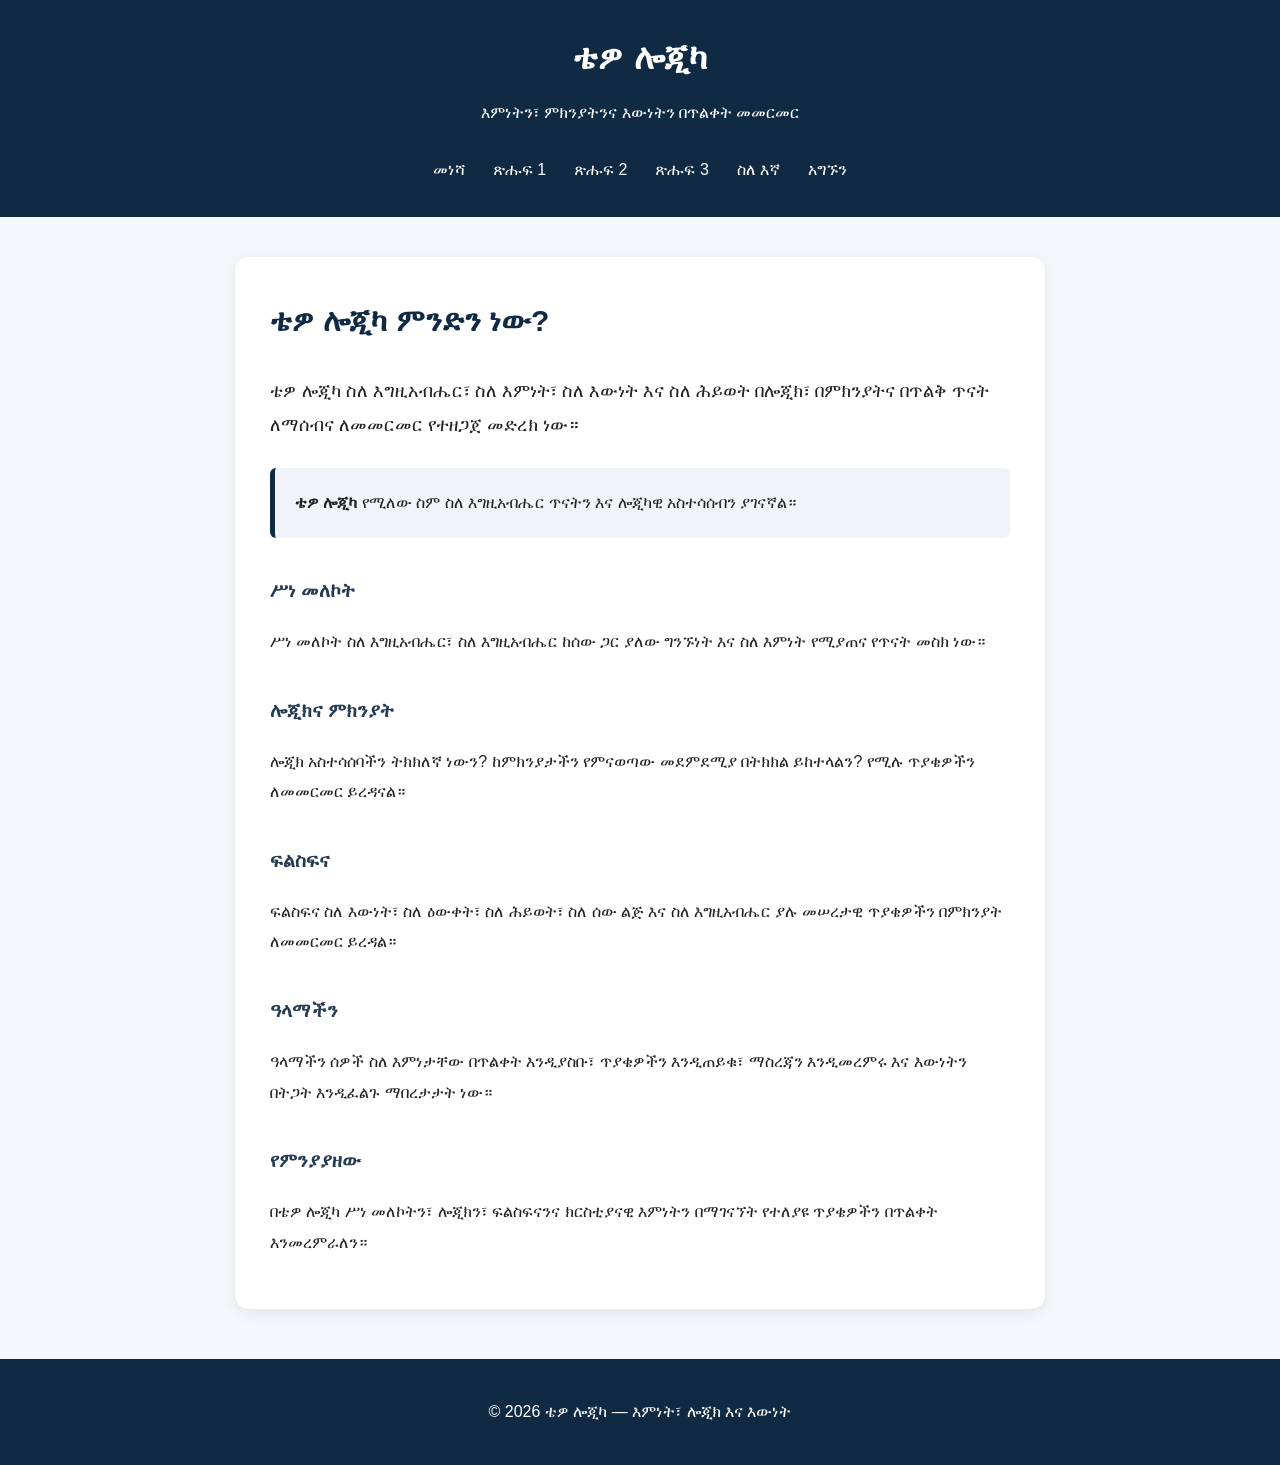
<file: about.html>
<!DOCTYPE html>
<html lang="am">
<head>
    <meta charset="UTF-8">
    <meta name="viewport" content="width=device-width, initial-scale=1.0">

    <title>ስለ እኛ - ቴዎ ሎጂካ</title>

    <style>
        * {
            box-sizing: border-box;
        }

        body {
            margin: 0;
            font-family: Arial, sans-serif;
            background: #f5f7fa;
            color: #222;
            line-height: 1.9;
        }

        header {
            background: #102a43;
            color: white;
            padding: 25px 15px;
            text-align: center;
        }

        header h1 {
            margin: 0;
            font-size: 34px;
        }

        header p {
            margin: 8px 0 20px;
        }

        nav {
            display: flex;
            justify-content: center;
            flex-wrap: wrap;
            gap: 8px;
        }

        nav a {
            color: white;
            text-decoration: none;
            padding: 7px 10px;
            border-radius: 6px;
        }

        nav a:hover {
            background: #243b53;
        }

        main {
            max-width: 850px;
            margin: 40px auto;
            padding: 0 20px;
        }

        .about {
            background: white;
            padding: 35px;
            border-radius: 14px;
            box-shadow: 0 4px 15px rgba(0,0,0,0.08);
        }

        .about h2 {
            color: #102a43;
            font-size: 30px;
            margin-top: 0;
        }

        .about h3 {
            color: #243b53;
            margin-top: 35px;
        }

        .intro {
            font-size: 18px;
        }

        .box {
            background: #f0f4f8;
            border-left: 5px solid #102a43;
            padding: 20px;
            margin: 25px 0;
            border-radius: 6px;
        }

        footer {
            background: #102a43;
            color: white;
            text-align: center;
            padding: 22px;
            margin-top: 50px;
        }

        @media (max-width: 600px) {

            header h1 {
                font-size: 28px;
            }

            nav {
                gap: 5px;
            }

            nav a {
                font-size: 14px;
            }

            main {
                margin: 25px auto;
                padding: 0 12px;
            }

            .about {
                padding: 22px;
            }

            .about h2 {
                font-size: 25px;
            }

            .intro {
                font-size: 17px;
            }
        }
    </style>
</head>

<body>

<header>

    <h1>ቴዎ ሎጂካ</h1>

    <p>
        እምነትን፣ ምክንያትንና እውነትን በጥልቀት መመርመር
    </p>

    <nav>
        <a href="index.html">መነሻ</a>
        <a href="article1.html">ጽሑፍ 1</a>
        <a href="article2.html">ጽሑፍ 2</a>
        <a href="article3.html">ጽሑፍ 3</a>
        <a href="about.html">ስለ እኛ</a>
        <a href="contact.html">አግኙን</a>
    </nav>

</header>


<main>

    <section class="about">

        <h2>ቴዎ ሎጂካ ምንድን ነው?</h2>

        <p class="intro">
            ቴዎ ሎጂካ ስለ እግዚአብሔር፣ ስለ እምነት፣
            ስለ እውነት እና ስለ ሕይወት በሎጂክ፣
            በምክንያትና በጥልቅ ጥናት ለማሰብና
            ለመመርመር የተዘጋጀ መድረክ ነው።
        </p>


        <div class="box">

            <strong>ቴዎ ሎጂካ</strong> የሚለው ስም
            ስለ እግዚአብሔር ጥናትን እና
            ሎጂካዊ አስተሳሰብን ያገናኛል።

        </div>


        <h3>ሥነ መለኮት</h3>

        <p>
            ሥነ መለኮት ስለ እግዚአብሔር፣
            ስለ እግዚአብሔር ከሰው ጋር ያለው ግንኙነት
            እና ስለ እምነት የሚያጠና የጥናት መስክ ነው።
        </p>


        <h3>ሎጂክና ምክንያት</h3>

        <p>
            ሎጂክ አስተሳሰባችን ትክክለኛ ነውን?
            ከምክንያታችን የምናወጣው መደምደሚያ
            በትክክል ይከተላልን? የሚሉ ጥያቄዎችን
            ለመመርመር ይረዳናል።
        </p>


        <h3>ፍልስፍና</h3>

        <p>
            ፍልስፍና ስለ እውነት፣ ስለ ዕውቀት፣
            ስለ ሕይወት፣ ስለ ሰው ልጅ እና
            ስለ እግዚአብሔር ያሉ መሠረታዊ ጥያቄዎችን
            በምክንያት ለመመርመር ይረዳል።
        </p>


        <h3>ዓላማችን</h3>

        <p>
            ዓላማችን ሰዎች ስለ እምነታቸው በጥልቀት
            እንዲያስቡ፣ ጥያቄዎችን እንዲጠይቁ፣
            ማስረጃን እንዲመረምሩ እና እውነትን
            በትጋት እንዲፈልጉ ማበረታታት ነው።
        </p>


        <h3>የምንያያዘው</h3>

        <p>
            በቴዎ ሎጂካ ሥነ መለኮትን፣ ሎጂክን፣
            ፍልስፍናንና ክርስቲያናዊ እምነትን
            በማገናኘት የተለያዩ ጥያቄዎችን
            በጥልቀት እንመረምራለን።
        </p>

    </section>

</main>


<footer>

    <p>
        © 2026 ቴዎ ሎጂካ — እምነት፣ ሎጂክ እና እውነት
    </p>

</footer>

</body>
</html>
</file>
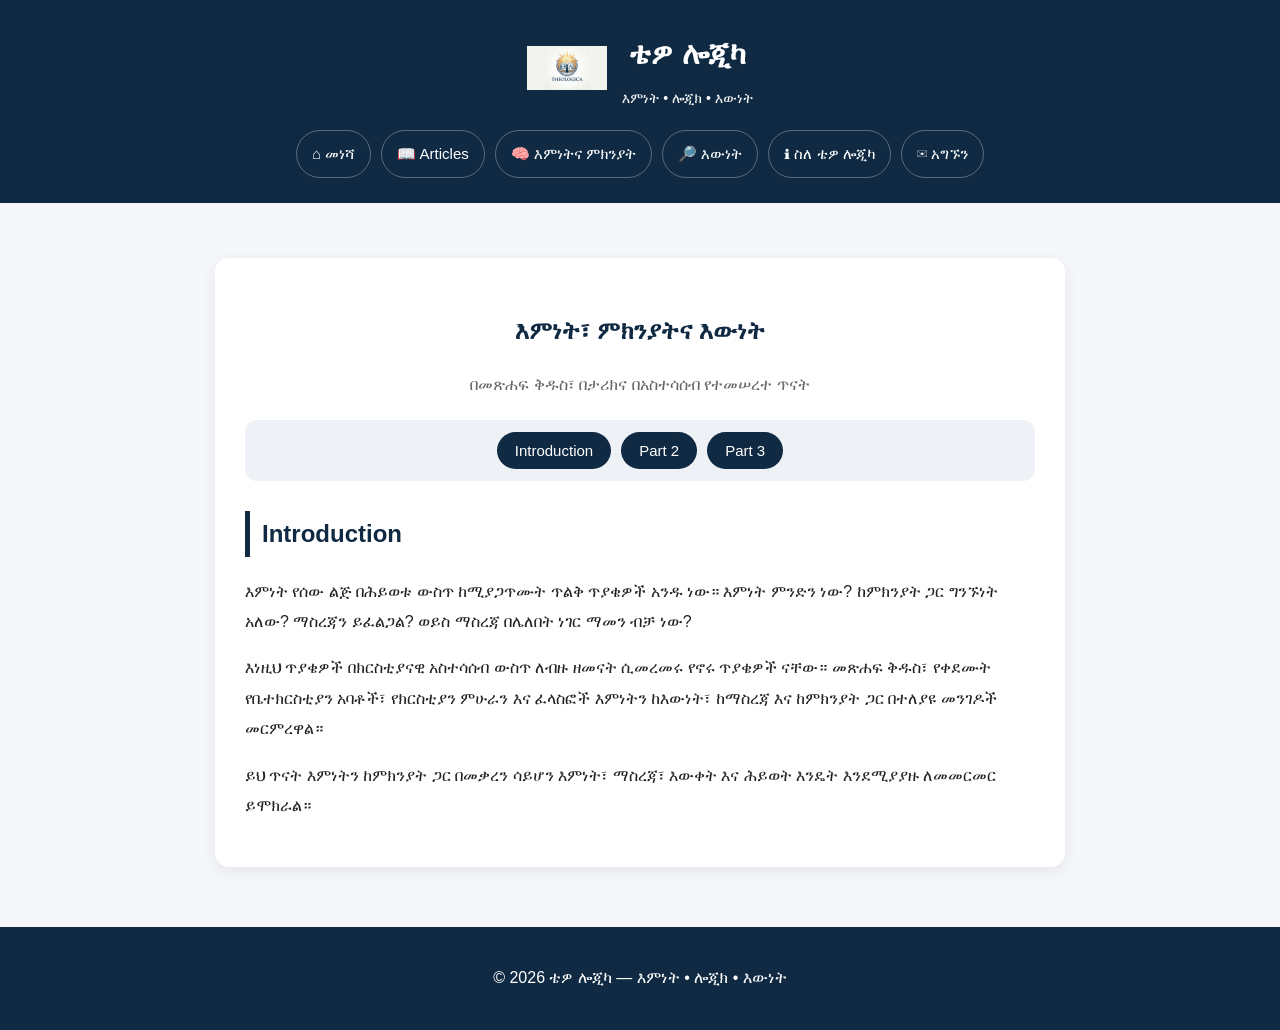
<file: article1.html>
<!DOCTYPE html>
<html lang="am">
<head>
    <meta charset="UTF-8">
    <meta name="viewport" content="width=device-width, initial-scale=1.0">

    <title>እምነት፣ ምክንያትና እውነት | ቴዎ ሎጂካ</title>

    <style>
         {
            box-sizing: border-box;
        }

        body {
            margin: 0;
            font-family: Arial, sans-serif;
            background: #f5f7fa;
            color: #222;
            line-height: 1.9;
        }

        html {
            scroll-behavior: smooth;
        }

        header {
            background: #102a43;
            color: white;
            padding: 25px 15px;
            text-align: center;
        }

        .logo {
            display: flex;
            align-items: center;
            justify-content: center;
            gap: 15px;
        }

        .logo img {
            width: 80px;
            height: 80px;
            object-fit: contain;
            border-radius: 10px;
        }

        .logo h1 {
            margin: 0;
            font-size: 30px;
        }

        .logo p {
            margin: 3px 0 0;
            font-size: 14px;
        }

        /* ዋና ሜኑ */
        .menu-area {
            position: relative;
            margin-top: 18px;
        }

        .menu-button {
            display: none;
            background: white;
            color: #102a43;
            border: none;
            border-radius: 8px;
            font-size: 28px;
            width: 45px;
            height: 45px;
            cursor: pointer;
            margin-left: auto;
        }

        .main-menu {
            display: flex;
            justify-content: center;
            align-items: center;
            flex-wrap: wrap;
            gap: 10px;
        }

        .main-menu a {
            color: white;
            text-decoration: none;
            padding: 9px 15px;
            border: 1px solid rgba(255,255,255,0.3);
            border-radius: 25px;
            font-size: 15px;
        }

        /* Article 1 ውስጠኛ ሜኑ */
        .article-parts-menu {
            display: flex;
            justify-content: center;
            gap: 10px;
            margin: 20px 0 30px;
            padding: 12px;
            background: #eef2f6;
            border-radius: 12px;
            flex-wrap: wrap;
        }

        .article-parts-menu button {
            border: none;
            background: #102a43;
            color: white;
            padding: 10px 18px;
            border-radius: 20px;
            font-size: 15px;
            cursor: pointer;
        }

        .article-parts-menu button:hover {
            opacity: 0.85;
        }

        main {
            max-width: 850px;
            margin: 35px auto;
            padding: 20px;
        }

        .article {
            background: white;
            padding: 30px;
            border-radius: 14px;
            box-shadow: 0 4px 15px rgba(0,0,0,0.08);
        }

        .article-title {
            text-align: center;
            margin-bottom: 20px;
        }

        .article-title h2 {
            color: #102a43;
            margin-bottom: 8px;
        }

        .article-title p {
            color: #666;
        }

        /* እያንዳንዱ Part በተናጠል */
        .content-section {
            display: none;
        }

        .content-section.active {
            display: block;
        }

        .content-section h2 {
            color: #102a43;
            border-left: 5px solid #102a43;
            padding-left: 12px;
            margin-bottom: 20px;
        }

        blockquote {
            margin: 25px 0;
            padding: 20px;
            background: #f0f4f8;
            border-left: 5px solid #102a43;
            border-radius: 8px;
            font-style: italic;
        }

        .references {
            margin-top: 35px;
            padding-top: 20px;
            border-top: 1px solid #ddd;
        }

        .references h3 {
            color: #102a43;
        }

        footer {
            background: #102a43;
            color: white;
            text-align: center;
            padding: 20px;
            margin-top: 40px;
        }

        @media (max-width: 600px) {
      
    </style>
</head>

<body>

<header>

    <div class="logo">
        <img src="logo.jpg" alt="ቴዎ ሎጂካ">
        <div>
            <h1>ቴዎ ሎጂካ</h1>
            <p>እምነት • ሎጂክ • እውነት</p>
        </div>
    </div>

    <!-- ዋና ሜኑ -->
    <div class="menu-area">

        <button class="menu-button" onclick="toggleMainMenu()">⋮</button>

        <nav class="main-menu" id="mainMenu">
            <a href="index.html">⌂ መነሻ</a>
            <a href="article1.html">📖 Articles</a>
            <a href="article2.html">🧠 እምነትና ምክንያት</a>
            <a href="article3.html">🔎 እውነት</a>
            <a href="about.html">ℹ ስለ ቴዎ ሎጂካ</a>
            <a href="contact.html">✉ አግኙን</a>
        </nav>

    </div>

</header>


<main>

<div class="article">

    <div class="article-title">
        <h2>እምነት፣ ምክንያትና እውነት</h2>
        <p>በመጽሐፍ ቅዱስ፣ በታሪክና በአስተሳሰብ የተመሠረተ ጥናት</p>
    </div>


    <!-- Article 1 ውስጠኛ ሜኑ -->

    <div class="article-parts-menu">

        <button onclick="showPart('introduction')">
            Introduction
        </button>

        <button onclick="showPart('part2')">
            Part 2
        </button>

        <!-- Part 3 ወደፊት አዲስ ጽሑፍ ሲመጣ ይሞላል -->

        <button onclick="showPart('part3')">
            Part 3
        </button>

    </div>


    <!-- ======================= -->
    <!-- INTRODUCTION -->
    <!-- ======================= -->

    <section id="introduction" class="content-section">

        <h2>Introduction</h2>

        <p>
            እምነት የሰው ልጅ በሕይወቱ ውስጥ ከሚያጋጥሙት
            ጥልቅ ጥያቄዎች አንዱ ነው።
            እምነት ምንድን ነው? ከምክንያት ጋር ግንኙነት አለው?
            ማስረጃን ይፈልጋል? ወይስ ማስረጃ በሌለበት
            ነገር ማመን ብቻ ነው?
        </p>

        <p>
            እነዚህ ጥያቄዎች በክርስቲያናዊ አስተሳሰብ
            ውስጥ ለብዙ ዘመናት ሲመረመሩ የኖሩ ጥያቄዎች ናቸው።
            መጽሐፍ ቅዱስ፣ የቀደሙት የቤተክርስቲያን አባቶች፣
            የክርስቲያን ምሁራን እና ፈላስፎች እምነትን
            ከእውነት፣ ከማስረጃ እና ከምክንያት ጋር በተለያዩ
            መንገዶች መርምረዋል።
        </p>

        <p>
            ይህ ጥናት እምነትን ከምክንያት ጋር በመቃረን
            ሳይሆን እምነት፣ ማስረጃ፣ እውቀት እና ሕይወት
            እንዴት እንደሚያያዙ ለመመርመር ይሞክራል።
        </p>

    </section>


    <!-- ======================= -->
    <!-- PART 2 -->
    <!-- ======================= -->

    <section id="part2" class="content-section">

        <h2>Part 2 — እምነት በመጽሐፍ ቅዱስ</h2>

        <p>
            መጽሐፍ ቅዱስ እምነትን እንደ ባዶ ግምት አይገልጸውም።
            እምነት በእግዚአብሔር ተስፋና ቃል ላይ
            የሚመሠረት እርግጠኝነት ነው።
        </p>

        <blockquote>
            «እምነት ተስፋ ያደረግነው ነገር እንደሚፈጸም
            ርግጠኛ የምንሆንበት፣ የማናየውም ነገር
            እውን መሆኑን የምንረዳበት ነው።»
            <br>
            <strong>— ዕብራውያን 11፥1</strong>
        </blockquote>

        <p>
            ይህ ትርጉም እምነት ከእውነት የተለየ
            የስሜት ጉዳይ ብቻ እንዳልሆነ ያሳያል።
            እምነት የማናየውን ነገር በዘፈቀደ መቀበል
            ሳይሆን፣ በእግዚአብሔር ቃልና በተስፋው ላይ
            መታመን ነው።
        </p>

        <h2>እምነት እና ማስረጃ</h2>

        <p>
            ክርስቲያናዊ እምነት ምክንያትን ወይም ማስረጃን
            የሚቃወም አይደለም። አዲስ ኪዳን ራሱ ስለ ኢየሱስ
            ሕይወት፣ ሞትና ትንሣኤ ምስክርነት ይሰጣል።
        </p>

        <p>
            ዮሐንስ ወንጌል የተጻፈበትን ዓላማ ሲገልጽ
            አንባቢዎች እንዲያምኑ ስለተጻፉት ምስክርነቶች
            ይናገራል።
        </p>

        <blockquote>
            «ነገር ግን ይህ እንድታምኑ በመጽሐፍ ተጽፎአል፤
            ኢየሱስም ክርስቶስ የእግዚአብሔር ልጅ እንደሆነ
            በማመናችሁም በስሙ ሕይወት እንዲኖራችሁ ነው።»
            <br>
            <strong>— ዮሐንስ 20፥31</strong>
        </blockquote>

        <p>
            ስለዚህ እምነት ከማስረጃ ጋር ተቃራኒ አይደለም።
            እምነት በማስረጃ የተደገፈውን እውነት
            መቀበልንና በእርሱ መታመንን ያካትታል።
        </p>

        <h2>እምነት፣ ምክንያትና እውቀት</h2>

        <p>
            ምክንያት እምነትን ለመመርመርና የምናምነውን
            ነገር ለመረዳት ይረዳናል። በክርስቲያናዊ
            አስተሳሰብ እምነትና ምክንያት የግድ ጠላቶች
            አይደሉም፤ ምክንያት እምነትን ሊያግዝ ይችላል፣
            እምነትም የምክንያትን ወሰን በማስታወስ
            ወደ እውነት ሊመራ ይችላል።
        </p>

        <p>
            ቅዱስ አውግስጢኖስ እምነትና መረዳት
            በአንድ ላይ እንደሚሄዱ ሲገልጽ፦
        </p>

        <blockquote>
            “Believe, that you may understand.”
            <br>
            <strong>— Augustine</strong>
        </blockquote>

        <p>
            ይህ ሐሳብ እምነት አእምሮን ማጥፋት ሳይሆን
            ወደ ጥልቅ መረዳት የሚያመራ መነሻ ሊሆን
            እንደሚችል ያሳያል።
        </p>

        <h2>እምነት እና ሕይወት</h2>

        <p>
            በመጽሐፍ ቅዱስ እምነት በአእምሮ ውስጥ ብቻ
            የሚቀር እምነት አይደለም። እውነተኛ እምነት
            በሕይወት ውስጥ ፍሬ ያሳያል።
        </p>

        <blockquote>
            «እንዲሁ እምነት ብቻውን፥ ሥራ ከሌለው፥ ሞቶአል።»
            <br>
            <strong>— ያዕቆብ 2፥17</strong>
        </blockquote>

        <p>
            ስለዚህ እምነት ማለት አንድን ነገር
            “እውነት ነው” ብሎ በአፍ መናገር ብቻ አይደለም።
            በሚታመነው እውነት መሠረት መኖርንም ያካትታል።
        </p>

        <!-- Conclusion + References የPart 2 መጨረሻ ላይ -->

        <div class="references">

            <h3>መደምደሚያ</h3>

            <p>
                እምነት የማስረጃ እጥረትን ለመሸፈን የሚደረግ
                ዝላይ ብቻ አይደለም። በእውነት ላይ መታመን፣
                ማስረጃን መመርመር፣ በምክንያት መረዳት
                እና የታመነውን እውነት በሕይወት መግለጽ ነው።
            </p>

            <h3>ማጣቀሻዎች</h3>

            <p>
                1.መጽሐፍ ቅዱስ፦ ዕብራውያን 11፥1–3፤
                ዮሐንስ 20፥30–31፤ ያዕቆብ 2፥17–18፤
                1 ጴጥሮስ 3፥15።
            </p>

            <p>
                2.Augustine, <em>Tractates on the Gospel of John</em>.
            </p>

            <p>
                Cyril of Jerusalem, <em>Catechetical Lectures</em>.
            </p>

            <p>
                3.Athanasius, <em>On the Incarnation</em>.
            </p>

            <p>
                4.C. S. Lewis, <em>Mere Christianity</em>.
            </p>

            <p>
                5.Alvin Plantinga,
                <em>Warranted Christian Belief</em>,
                Oxford University Press, 2000.
            </p>

            <p>
                6.Alister E. McGrath,
                <em>Christian Theology: An Introduction</em>.
            </p>

        </div>

    </section>


    <!-- ======================= -->
    <!-- PART 3 -->
    <!-- ለወደፊት አዲስ ጽሑፍ -->
    <!-- ======================= -->

    <section id="part3" class="content-section">

        <h2>Part 3</h2>

        <p>
            ይቀጥላል
        </p>

        <p>
            
        </p>

    </section>

</div>

</main>


<footer>
    <p>© 2026 ቴዎ ሎጂካ — እምነት • ሎጂክ • እውነት</p>
</footer>


<script>

    /* ዋናው ሜኑ */
    function toggleMainMenu() {
        document.getElementById("mainMenu").classList.toggle("show");
    }


    /* Article 1 ውስጥ አንድ Part ብቻ እንዲታይ */
    function showPart(partId) {

        const sections =
            document.querySelectorAll(".content-section");

        sections.forEach(function(section) {
            section.classList.remove("active");
        });

        const selected =
            document.getElementById(partId);

        if (selected) {
            selected.classList.add("active");
        }

        window.scrollTo({
            top: 0,
            behavior: "smooth"
        });
    }


    /* Page ሲከፈት Introduction ብቻ ይታይ */
    document.addEventListener("DOMContentLoaded", function() {
        showPart("introduction");
    });

</script>

</body>
</html>
</file>
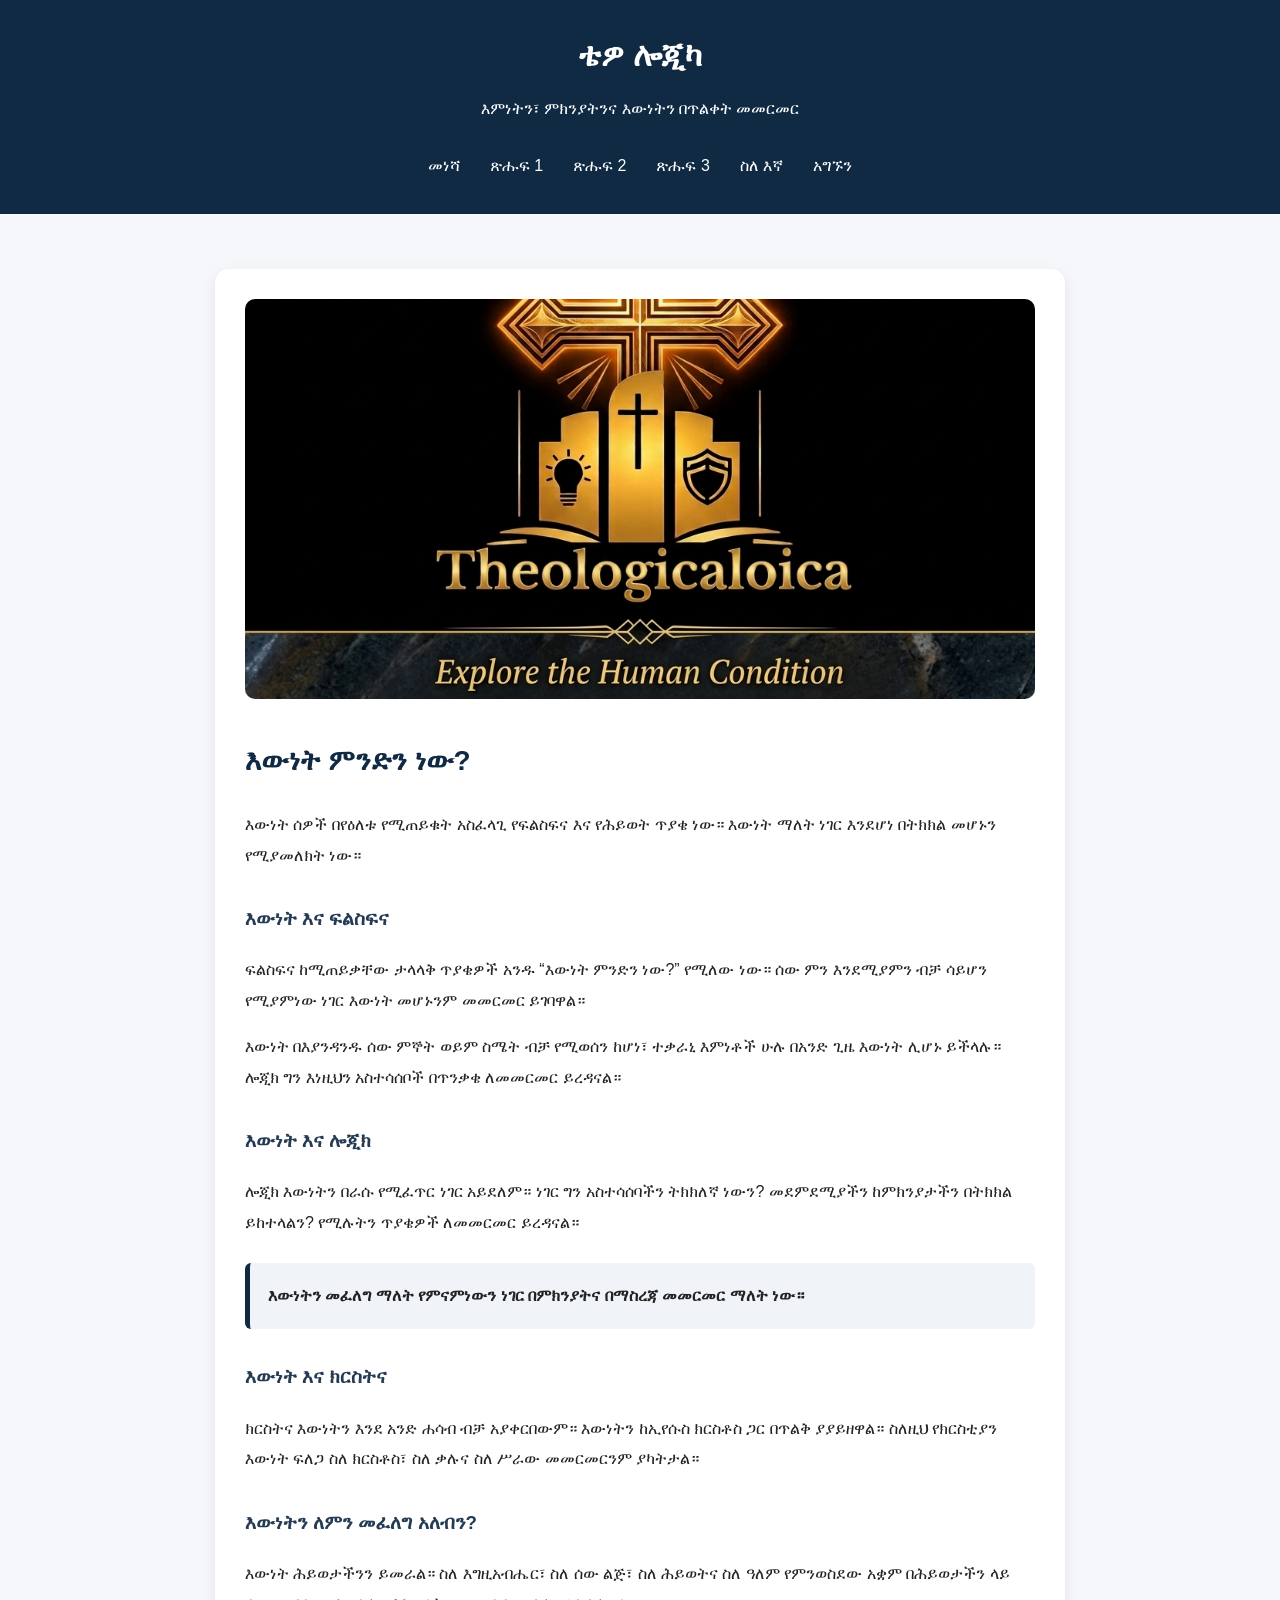
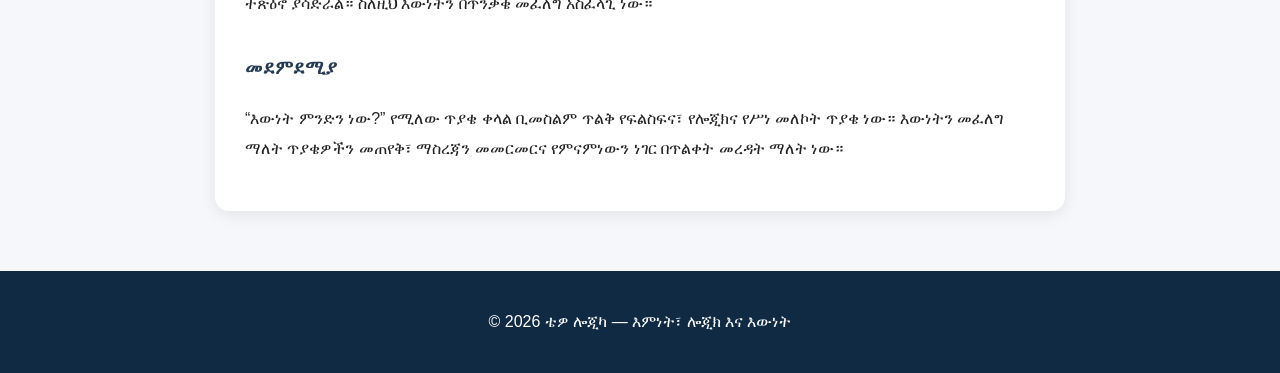
<file: article2.html>
<!DOCTYPE html>
<html lang="am">
<head>
    <meta charset="UTF-8">
    <meta name="viewport" content="width=device-width, initial-scale=1.0">

    <title>እውነት ምንድን ነው? - ቴዎ ሎጂካ</title>

    <style>
        body {
            font-family: Arial, sans-serif;
            background: #f5f7fa;
            color: #222;
            line-height: 1.9;
            margin: 0;
        }

        header {
            background: #102a43;
            color: white;
            padding: 25px 15px;
            text-align: center;
        }

        header h1 {
            margin: 0;
            font-size: 32px;
        }

        header p {
            margin: 8px 0 20px;
            font-size: 16px;
        }

        nav {
            display: flex;
            justify-content: center;
            flex-wrap: wrap;
            gap: 10px;
        }

        nav a {
            color: white;
            text-decoration: none;
            padding: 7px 10px;
            border-radius: 6px;
        }

        nav a:hover {
            background: #243b53;
        }

        main {
            max-width: 850px;
            margin: 35px auto;
            padding: 20px;
        }

        .article {
            background: white;
            padding: 30px;
            border-radius: 14px;
            box-shadow: 0 4px 15px rgba(0,0,0,0.08);
        }

        .article img {
            width: 100%;
            max-height: 400px;
            object-fit: cover;
            border-radius: 10px;
            margin-bottom: 25px;
        }

        .article h2 {
            color: #102a43;
            font-size: 28px;
            margin-top: 0;
        }

        .article h3 {
            color: #243b53;
            margin-top: 30px;
        }

        .verse {
            background: #f0f4f8;
            border-left: 5px solid #102a43;
            padding: 18px;
            margin: 25px 0;
            border-radius: 6px;
            font-weight: bold;
        }

        footer {
            background: #102a43;
            color: white;
            text-align: center;
            padding: 20px;
            margin-top: 40px;
        }

        @media (max-width: 600px) {
            header h1 {
                font-size: 26px;
            }

            nav {
                gap: 5px;
            }

            nav a {
                font-size: 14px;
            }

            main {
                margin: 20px auto;
                padding: 12px;
            }

            .article {
                padding: 20px;
            }

            .article h2 {
                font-size: 24px;
            }
        }
    </style>
</head>

<body>

<header>
    <h1>ቴዎ ሎጂካ</h1>

    <p>እምነትን፣ ምክንያትንና እውነትን በጥልቀት መመርመር</p>

    <nav>
        <a href="index.html">መነሻ</a>
        <a href="article1.html">ጽሑፍ 1</a>
        <a href="article2.html">ጽሑፍ 2</a>
        <a href="article3.html">ጽሑፍ 3</a>
        <a href="about.html">ስለ እኛ</a>
        <a href="contact.html">አግኙን</a>
    </nav>
</header>

<main>

    <article class="article">

        <img src="article3.jpg" alt="እውነት">

        <h2>እውነት ምንድን ነው?</h2>

        <p>
            እውነት ሰዎች በየዕለቱ የሚጠይቁት አስፈላጊ የፍልስፍና
            እና የሕይወት ጥያቄ ነው። እውነት ማለት ነገር እንደሆነ
            በትክክል መሆኑን የሚያመለክት ነው።
        </p>

        <h3>እውነት እና ፍልስፍና</h3>

        <p>
            ፍልስፍና ከሚጠይቃቸው ታላላቅ ጥያቄዎች አንዱ
            “እውነት ምንድን ነው?” የሚለው ነው።
            ሰው ምን እንደሚያምን ብቻ ሳይሆን የሚያምነው
            ነገር እውነት መሆኑንም መመርመር ይገባዋል።
        </p>

        <p>
            እውነት በእያንዳንዱ ሰው ምኞት ወይም ስሜት
            ብቻ የሚወሰን ከሆነ፣ ተቃራኒ እምነቶች ሁሉ
            በአንድ ጊዜ እውነት ሊሆኑ ይችላሉ።
            ሎጂክ ግን እነዚህን አስተሳሰቦች በጥንቃቄ
            ለመመርመር ይረዳናል።
        </p>

        <h3>እውነት እና ሎጂክ</h3>

        <p>
            ሎጂክ እውነትን በራሱ የሚፈጥር ነገር አይደለም።
            ነገር ግን አስተሳሰባችን ትክክለኛ ነውን?
            መደምደሚያችን ከምክንያታችን በትክክል ይከተላልን?
            የሚሉትን ጥያቄዎች ለመመርመር ይረዳናል።
        </p>

        <div class="verse">
            እውነትን መፈለግ ማለት የምናምነውን ነገር በምክንያትና
            በማስረጃ መመርመር ማለት ነው።
        </div>

        <h3>እውነት እና ክርስትና</h3>

        <p>
            ክርስትና እውነትን እንደ አንድ ሐሳብ ብቻ አያቀርበውም።
            እውነትን ከኢየሱስ ክርስቶስ ጋር በጥልቅ ያያይዘዋል።
            ስለዚህ የክርስቲያን እውነት ፍለጋ ስለ ክርስቶስ፣
            ስለ ቃሉና ስለ ሥራው መመርመርንም ያካትታል።
        </p>

        <h3>እውነትን ለምን መፈለግ አለብን?</h3>

        <p>
            እውነት ሕይወታችንን ይመራል። ስለ እግዚአብሔር፣
            ስለ ሰው ልጅ፣ ስለ ሕይወትና ስለ ዓለም የምንወስደው
            አቋም በሕይወታችን ላይ ተጽዕኖ ያሳድራል።
            ስለዚህ እውነትን በጥንቃቄ መፈለግ አስፈላጊ ነው።
        </p>

        <h3>መደምደሚያ</h3>

        <p>
            “እውነት ምንድን ነው?” የሚለው ጥያቄ ቀላል ቢመስልም
            ጥልቅ የፍልስፍና፣ የሎጂክና የሥነ መለኮት ጥያቄ ነው።
            እውነትን መፈለግ ማለት ጥያቄዎችን መጠየቅ፣
            ማስረጃን መመርመርና የምናምነውን ነገር በጥልቀት
            መረዳት ማለት ነው።
        </p>

    </article>

</main>

<footer>
    <p>© 2026 ቴዎ ሎጂካ — እምነት፣ ሎጂክ እና እውነት</p>
</footer>

</body>
</html>
</file>
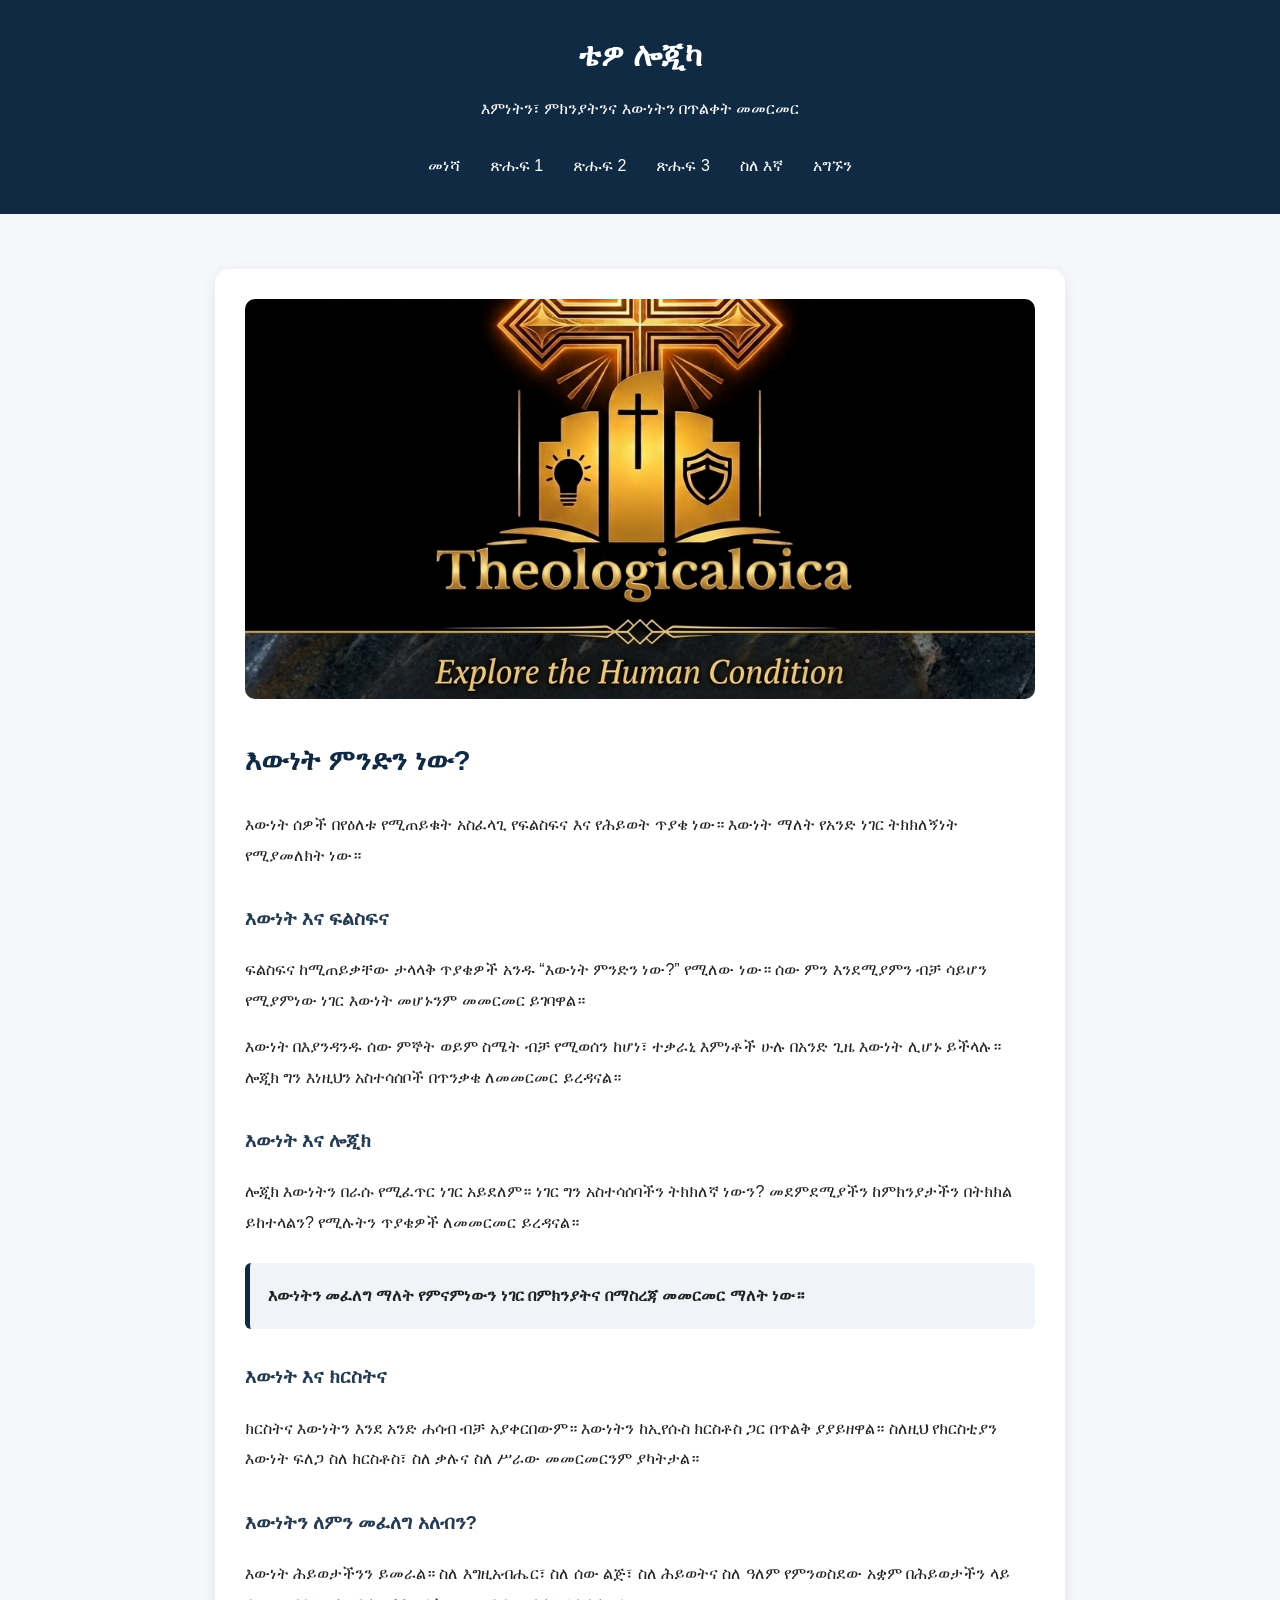
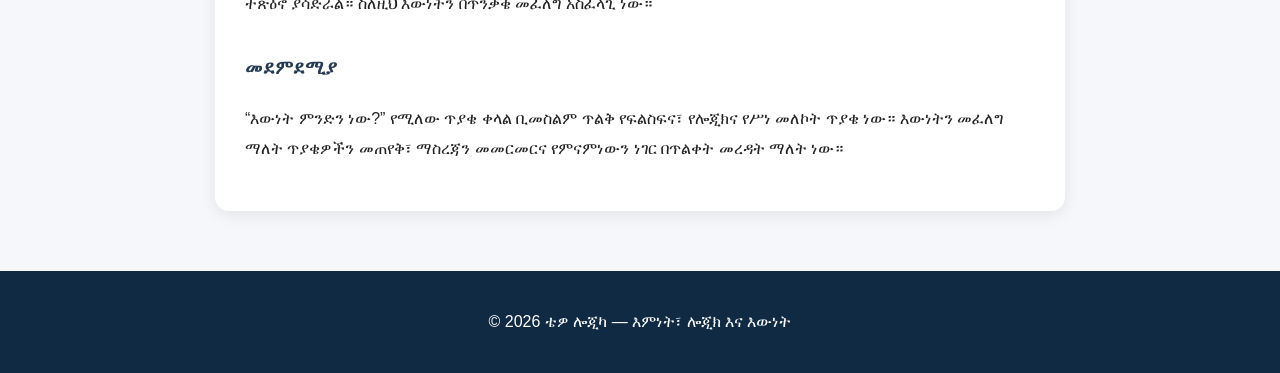
<file: article3.html>
<!DOCTYPE html>
<html lang="am">
<head>
    <meta charset="UTF-8">
    <meta name="viewport" content="width=device-width, initial-scale=1.0">

    <title>እውነት ምንድን ነው? - ቴዎ ሎጂካ</title>

    <style>
        body {
            font-family: Arial, sans-serif;
            background: #f5f7fa;
            color: #222;
            line-height: 1.9;
            margin: 0;
        }

        header {
            background: #102a43;
            color: white;
            padding: 25px 15px;
            text-align: center;
        }

        header h1 {
            margin: 0;
            font-size: 32px;
        }

        header p {
            margin: 8px 0 20px;
            font-size: 16px;
        }

        nav {
            display: flex;
            justify-content: center;
            flex-wrap: wrap;
            gap: 10px;
        }

        nav a {
            color: white;
            text-decoration: none;
            padding: 7px 10px;
            border-radius: 6px;
        }

        nav a:hover {
            background: #243b53;
        }

        main {
            max-width: 850px;
            margin: 35px auto;
            padding: 20px;
        }

        .article {
            background: white;
            padding: 30px;
            border-radius: 14px;
            box-shadow: 0 4px 15px rgba(0,0,0,0.08);
        }

        .article img {
            width: 100%;
            max-height: 400px;
            object-fit: cover;
            border-radius: 10px;
            margin-bottom: 25px;
        }

        .article h2 {
            color: #102a43;
            font-size: 28px;
            margin-top: 0;
        }

        .article h3 {
            color: #243b53;
            margin-top: 30px;
        }

        .verse {
            background: #f0f4f8;
            border-left: 5px solid #102a43;
            padding: 18px;
            margin: 25px 0;
            border-radius: 6px;
            font-weight: bold;
        }

        footer {
            background: #102a43;
            color: white;
            text-align: center;
            padding: 20px;
            margin-top: 40px;
        }

        @media (max-width: 600px) {
            header h1 {
                font-size: 26px;
            }

            nav {
                gap: 5px;
            }

            nav a {
                font-size: 14px;
            }

            main {
                margin: 20px auto;
                padding: 12px;
            }

            .article {
                padding: 20px;
            }

            .article h2 {
                font-size: 24px;
            }
        }
    </style>
</head>

<body>

<header>
    <h1>ቴዎ ሎጂካ</h1>

    <p>እምነትን፣ ምክንያትንና እውነትን በጥልቀት መመርመር</p>

    <nav>
        <a href="index.html">መነሻ</a>
        <a href="article1.html">ጽሑፍ 1</a>
        <a href="article2.html">ጽሑፍ 2</a>
        <a href="article3.html">ጽሑፍ 3</a>
        <a href="about.html">ስለ እኛ</a>
        <a href="contact.html">አግኙን</a>
    </nav>
</header>

<main>

    <article class="article">

        <img src="article3.jpg" alt="እውነት">

        <h2>እውነት ምንድን ነው?</h2>

        <p>
            እውነት ሰዎች በየዕለቱ የሚጠይቁት አስፈላጊ የፍልስፍና
            እና የሕይወት ጥያቄ ነው። እውነት ማለት የአንድ ነገር 
            ትክክለኝነት የሚያመለክት ነው።
        </p>

        <h3>እውነት እና ፍልስፍና</h3>

        <p>
            ፍልስፍና ከሚጠይቃቸው ታላላቅ ጥያቄዎች አንዱ
            “እውነት ምንድን ነው?” የሚለው ነው።
            ሰው ምን እንደሚያምን ብቻ ሳይሆን የሚያምነው
            ነገር እውነት መሆኑንም መመርመር ይገባዋል።
        </p>

        <p>
            እውነት በእያንዳንዱ ሰው ምኞት ወይም ስሜት
            ብቻ የሚወሰን ከሆነ፣ ተቃራኒ እምነቶች ሁሉ
            በአንድ ጊዜ እውነት ሊሆኑ ይችላሉ።
            ሎጂክ ግን እነዚህን አስተሳሰቦች በጥንቃቄ
            ለመመርመር ይረዳናል።
        </p>

        <h3>እውነት እና ሎጂክ</h3>

        <p>
            ሎጂክ እውነትን በራሱ የሚፈጥር ነገር አይደለም።
            ነገር ግን አስተሳሰባችን ትክክለኛ ነውን?
            መደምደሚያችን ከምክንያታችን በትክክል ይከተላልን?
            የሚሉትን ጥያቄዎች ለመመርመር ይረዳናል።
        </p>

        <div class="verse">
            እውነትን መፈለግ ማለት የምናምነውን ነገር በምክንያትና
            በማስረጃ መመርመር ማለት ነው።
        </div>

        <h3>እውነት እና ክርስትና</h3>

        <p>
            ክርስትና እውነትን እንደ አንድ ሐሳብ ብቻ አያቀርበውም።
            እውነትን ከኢየሱስ ክርስቶስ ጋር በጥልቅ ያያይዘዋል።
            ስለዚህ የክርስቲያን እውነት ፍለጋ ስለ ክርስቶስ፣
            ስለ ቃሉና ስለ ሥራው መመርመርንም ያካትታል።
        </p>

        <h3>እውነትን ለምን መፈለግ አለብን?</h3>

        <p>
            እውነት ሕይወታችንን ይመራል። ስለ እግዚአብሔር፣
            ስለ ሰው ልጅ፣ ስለ ሕይወትና ስለ ዓለም የምንወስደው
            አቋም በሕይወታችን ላይ ተጽዕኖ ያሳድራል።
            ስለዚህ እውነትን በጥንቃቄ መፈለግ አስፈላጊ ነው።
        </p>

        <h3>መደምደሚያ</h3>

        <p>
            “እውነት ምንድን ነው?” የሚለው ጥያቄ ቀላል ቢመስልም
            ጥልቅ የፍልስፍና፣ የሎጂክና የሥነ መለኮት ጥያቄ ነው።
            እውነትን መፈለግ ማለት ጥያቄዎችን መጠየቅ፣
            ማስረጃን መመርመርና የምናምነውን ነገር በጥልቀት
            መረዳት ማለት ነው።
        </p>

    </article>

</main>

<footer>
    <p>© 2026 ቴዎ ሎጂካ — እምነት፣ ሎጂክ እና እውነት</p>
</footer>

</body>
</html>
</file>
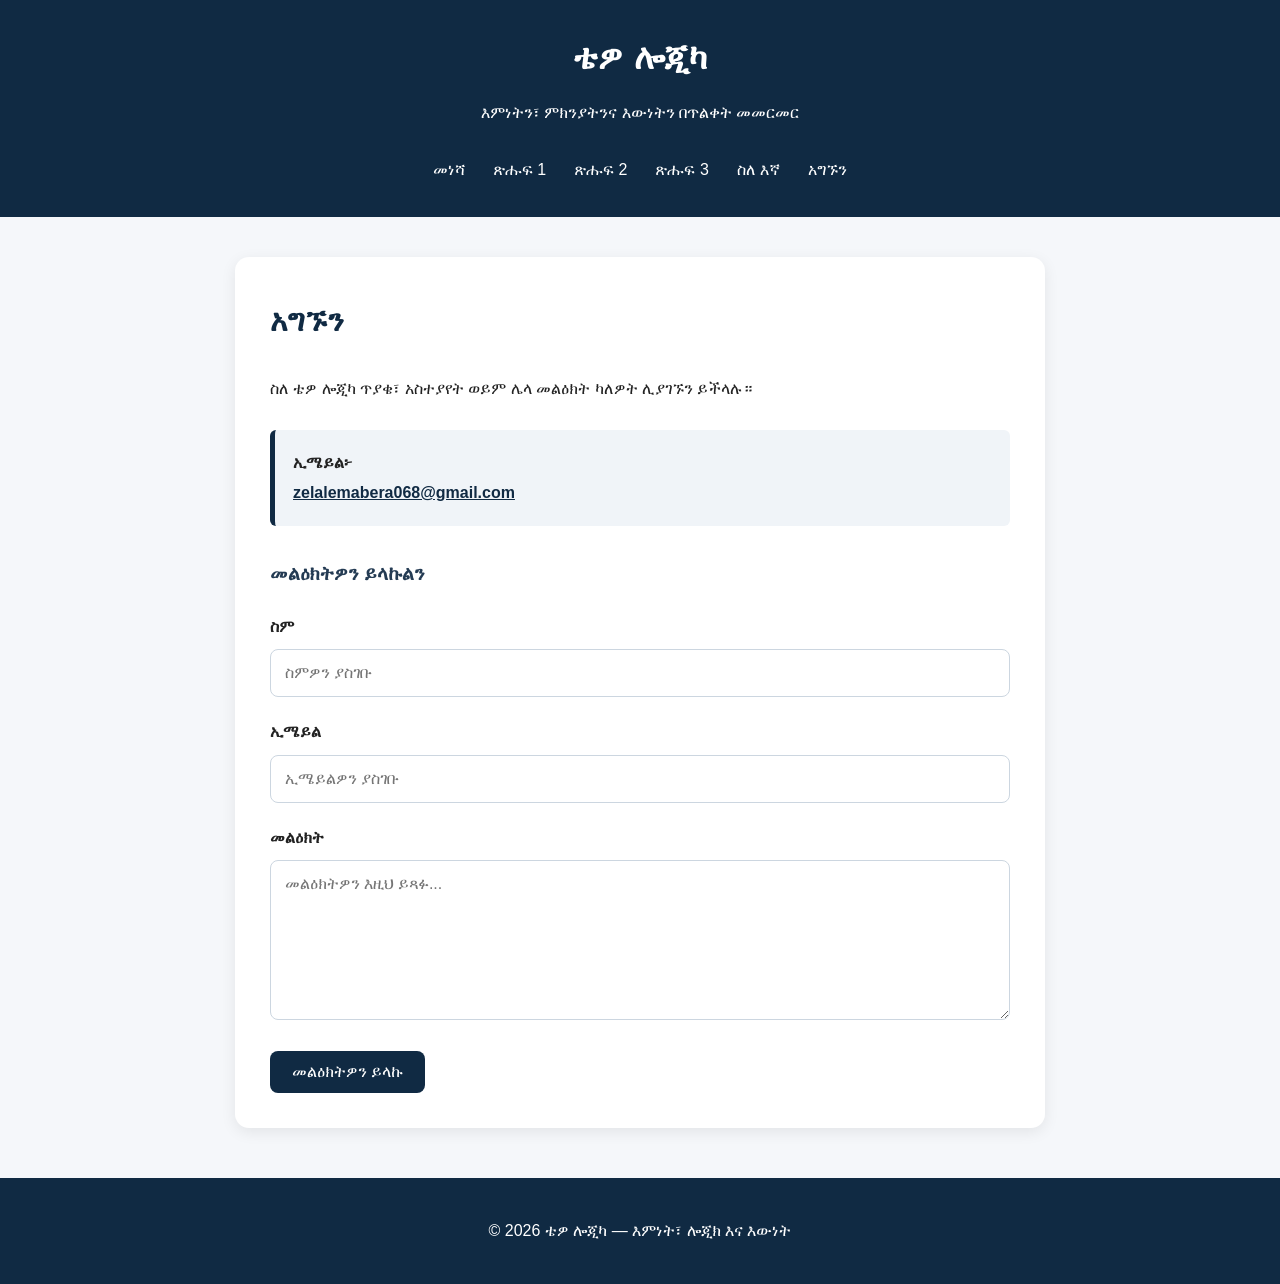
<file: contact.html>
<!DOCTYPE html>
<html lang="am">
<head>
    <meta charset="UTF-8">
    <meta name="viewport" content="width=device-width, initial-scale=1.0">

    <title>አግኙን - ቴዎ ሎጂካ</title>

    <style>
        * {
            box-sizing: border-box;
        }

        body {
            margin: 0;
            font-family: Arial, sans-serif;
            background: #f5f7fa;
            color: #222;
            line-height: 1.9;
        }

        header {
            background: #102a43;
            color: white;
            padding: 25px 15px;
            text-align: center;
        }

        header h1 {
            margin: 0;
            font-size: 34px;
        }

        header p {
            margin: 8px 0 20px;
        }

        nav {
            display: flex;
            justify-content: center;
            flex-wrap: wrap;
            gap: 8px;
        }

        nav a {
            color: white;
            text-decoration: none;
            padding: 7px 10px;
            border-radius: 6px;
        }

        nav a:hover {
            background: #243b53;
        }

        main {
            max-width: 850px;
            margin: 40px auto;
            padding: 0 20px;
        }

        .contact {
            background: white;
            padding: 35px;
            border-radius: 14px;
            box-shadow: 0 4px 15px rgba(0,0,0,0.08);
        }

        .contact h2 {
            color: #102a43;
            font-size: 30px;
            margin-top: 0;
        }

        .contact h3 {
            color: #243b53;
            margin-top: 30px;
        }

        .email-box {
            background: #f0f4f8;
            border-left: 5px solid #102a43;
            padding: 18px;
            margin: 25px 0;
            border-radius: 6px;
        }

        .email-box a {
            color: #102a43;
            font-weight: bold;
            word-break: break-word;
        }

        label {
            display: block;
            margin-top: 20px;
            margin-bottom: 7px;
            font-weight: bold;
        }

        input,
        textarea {
            width: 100%;
            padding: 14px;
            border: 1px solid #ccd6e0;
            border-radius: 8px;
            font-family: Arial, sans-serif;
            font-size: 16px;
            outline: none;
        }

        input:focus,
        textarea:focus {
            border-color: #102a43;
        }

        textarea {
            min-height: 160px;
            resize: vertical;
        }

        button {
            margin-top: 20px;
            padding: 12px 22px;
            border: none;
            border-radius: 8px;
            background: #102a43;
            color: white;
            font-size: 16px;
            cursor: pointer;
        }

        button:hover {
            background: #243b53;
        }

        footer {
            background: #102a43;
            color: white;
            text-align: center;
            padding: 22px;
            margin-top: 50px;
        }

        @media (max-width: 600px) {

            header h1 {
                font-size: 28px;
            }

            nav {
                gap: 5px;
            }

            nav a {
                font-size: 14px;
            }

            main {
                margin: 25px auto;
                padding: 0 12px;
            }

            .contact {
                padding: 22px;
            }

            .contact h2 {
                font-size: 25px;
            }
        }
    </style>
</head>

<body>

<header>

    <h1>ቴዎ ሎጂካ</h1>

    <p>
        እምነትን፣ ምክንያትንና እውነትን በጥልቀት መመርመር
    </p>

    <nav>
        <a href="index.html">መነሻ</a>
        <a href="article1.html">ጽሑፍ 1</a>
        <a href="article2.html">ጽሑፍ 2</a>
        <a href="article3.html">ጽሑፍ 3</a>
        <a href="about.html">ስለ እኛ</a>
        <a href="contact.html">አግኙን</a>
    </nav>

</header>


<main>

    <section class="contact">

        <h2>አግኙን</h2>

        <p>
            ስለ ቴዎ ሎጂካ ጥያቄ፣ አስተያየት
            ወይም ሌላ መልዕክት ካለዎት ሊያገኙን ይችላሉ።
        </p>


        <div class="email-box">

            <strong>ኢሜይል፦</strong><br>

            <a href="mailto:zelalemabera068@gmail.com">
                zelalemabera068@gmail.com
            </a>

        </div>


        <h3>መልዕክትዎን ይላኩልን</h3>

        <form
            action="mailto:zelalemabera068@gmail.com"
            method="post"
            enctype="text/plain"
        >

            <label for="name">ስም</label>

            <input
                type="text"
                id="name"
                name="ስም"
                placeholder="ስምዎን ያስገቡ"
                required
            >


            <label for="email">ኢሜይል</label>

            <input
                type="email"
                id="email"
                name="ኢሜይል"
                placeholder="ኢሜይልዎን ያስገቡ"
                required
            >


            <label for="message">መልዕክት</label>

            <textarea
                id="message"
                name="መልዕክት"
                placeholder="መልዕክትዎን እዚህ ይጻፉ..."
                required
            ></textarea>


            <button type="submit">
                መልዕክትዎን ይላኩ
            </button>

        </form>

    </section>

</main>


<footer>

    <p>
        © 2026 ቴዎ ሎጂካ — እምነት፣ ሎጂክ እና እውነት
    </p>

</footer>

</body>
</html>
</file>
